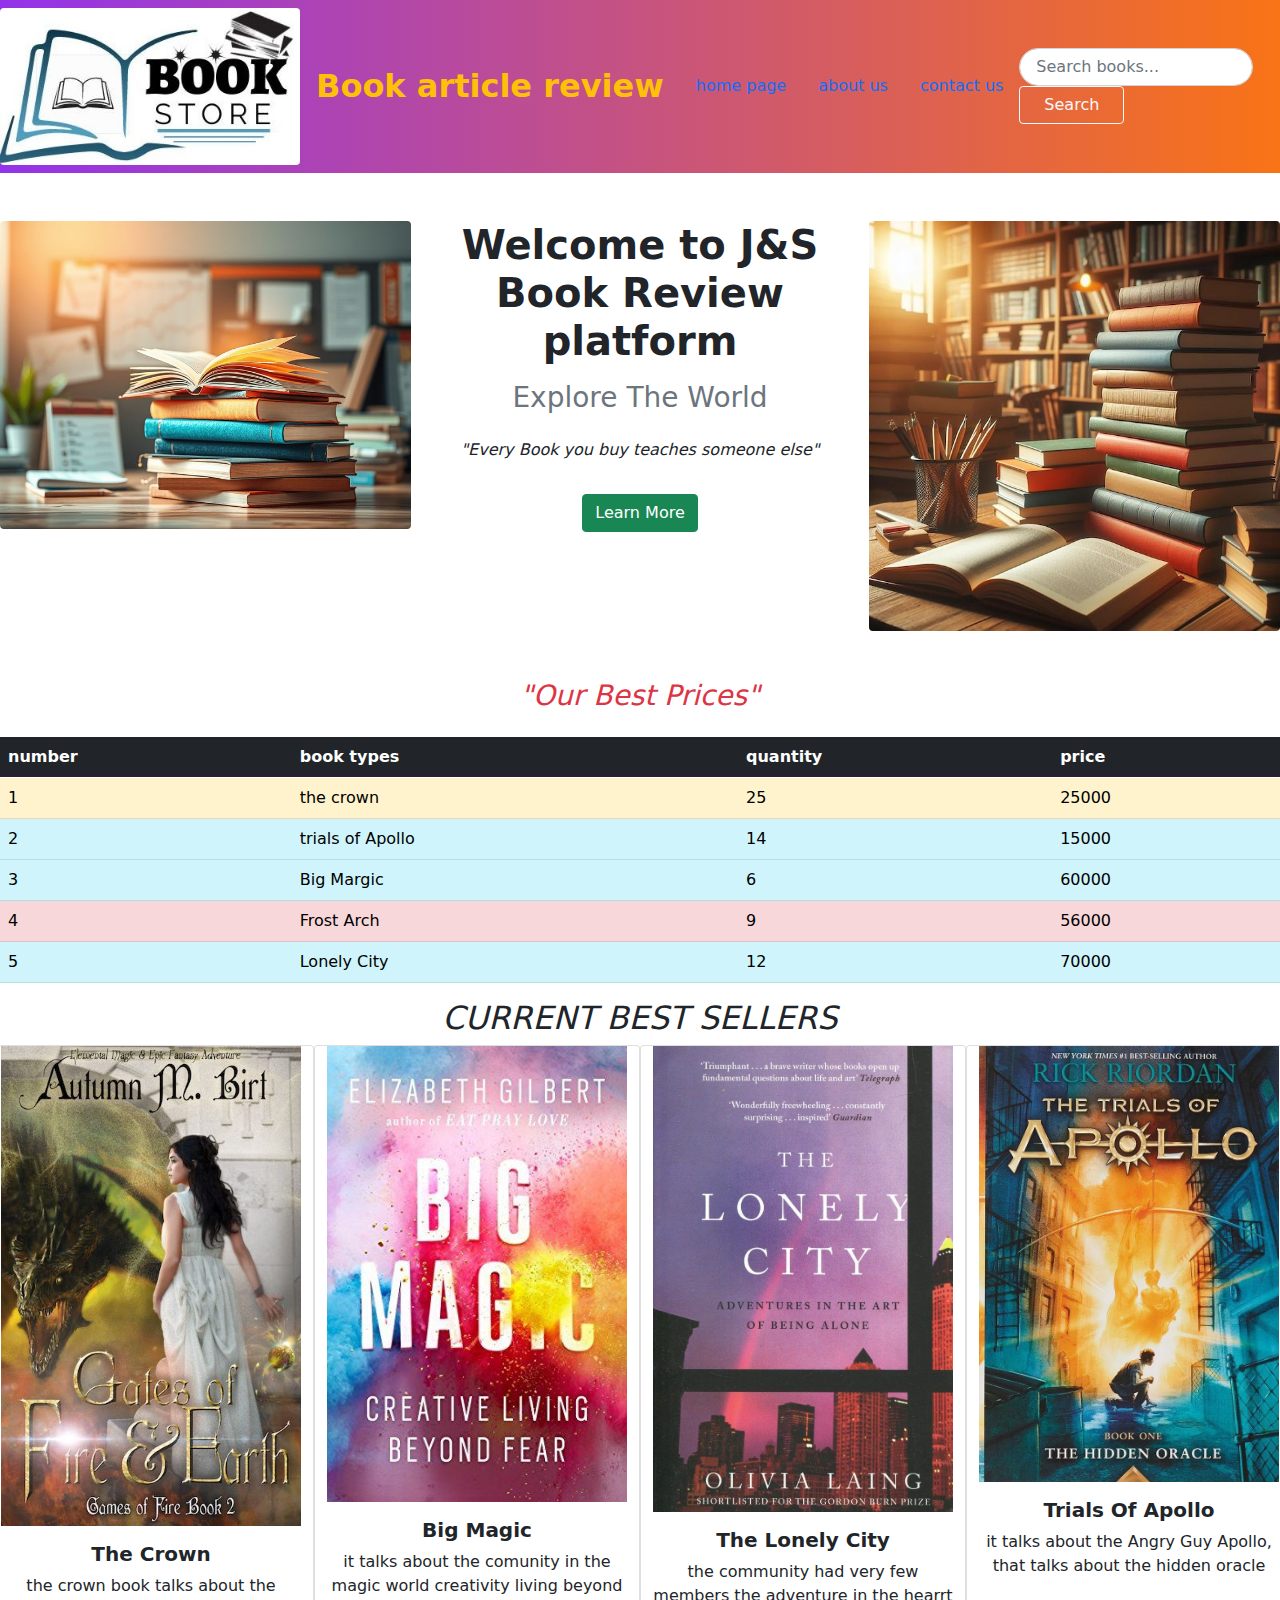
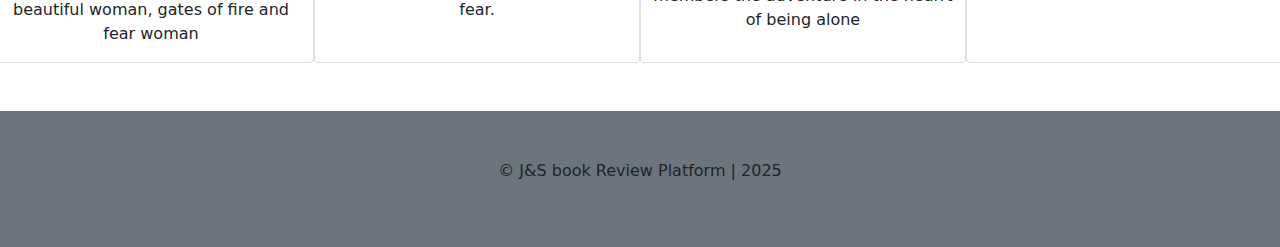
<file: index.html>
<!DOCTYPE html>
<html lang="en">
<head>
    <meta charset="UTF-8">
    <meta name="viewport" content="width=device-width, initial-scale=1.0">
    <title>book review | platform </title>
    <link rel="stylesheet" href="bootstrap/css/bootstrap.css">
    <link rel="stylesheet" href="style.css">
</head>
<body>
   <header>
    
    <nav class="navbar navbar-expand-lg navbar bg-dark">
        <img src="images/new logo.jpg" class="img-fluid rounded">
        <h2 class="fw-bold text text-warning m-3">Book article review</h2>
        
        <a class = "nav-link active" href="index.html">home page</a>
        <a class = "nav-link" href="about.html">about us</a>
        <a  class= "nav-link" href="contact.html">contact us</a>
        <form>
            <input type="search" class="form-control me rounded-pill px-3" placeholder="Search books..." aria-label="search">
            <button class="btn btn-outline-light rounded pill px-4">Search</button>
        </form>
    </nav>
   </header> 
   <section class="text-center py-5 position relative">
   <div class="row aligh-items-center justify-content-center position-relative">
     <div class="col-md-4 position-relative">
        <img src="images/hero text.jpg" class="img-fluid rounded  img-left">
    </div>
    <div class="col-md-4">
        <h1 class="fw-bold mb-3">Welcome to J&S Book Review platform</h1>
        <h3 class="text-muted">Explore The World</h3>
        <p class="fst-italic mt-4">"Every Book you buy teaches someone else"</p>
        <a href="about.html" class="btn btn-success mt-3">Learn More </a>
    </div>
    <div class="col-md-4 position-relative">
        <img src="images/two hero.jpg" class="img-fluid rounded img-right">
    </div>

   </div>
   </section>
   <section>
    <h3 class="text-center fst-italic text-danger pb-3">"Our Best Prices"</h3>
    <table class="table table-info striped">
          <thead>
        <tr class="table table-dark">
            <th>number</th>
            <th>book types</th>
            <th>quantity</th>
            <th>price</th>
        </tr>
    </thead>
    <tbody>
        <tr class= "table table-warning">
            <td>1</td>
            <td>the crown</td>
            <td>25</td>
            <td>25000</td>
        </tr>
        <tr>
            <td>2</td>
            <td>trials of Apollo</td>
            <td>14</td>
            <td>15000</td>
        </tr>
        <tr>
            <td>3</td>
            <td>Big Margic</td>
            <td>6</td>
            <td>60000</td>
            
        </tr>
        <tr class="table table-danger">
            <td>4</td>
            <td>Frost Arch</td>
            <td>9</td>
            <td>56000</td>
        </tr>
        <tr>
            <td>5</td>
            <td>Lonely City</td>
            <td>12</td>
            <td>70000</td>
        </tr>

    </tbody>
    </table>
     </section>
     <section class="row">
        <h2 class="text-center text-uppercase h2 fst-italic">Current Best Sellers</h2>
        <div class="col-3 card">
            <img src="images/the crown.jpg" class="img-fluid">
            <div class="pt-3">
                <h5 class="text-center fw-bold">The Crown</h5>
                <p class="text-center">the crown book talks about the beautiful woman, gates of fire and fear woman</p>
            </div>
        </div>
        <div class="col-3 card">
            <img src="images/big magic.jpg" class="img-fluid">
            <div class="pt-3">
                <h5 class="text-center fw-bold">Big Magic</h5>
                <p class="text-center">it talks about the comunity in the magic world creativity living beyond fear.</p>
            </div>
        </div>
        <div class="col-3 card">
            <img src="images/the lonely city.jpg" class="img-fluid">
            <div class="pt-3">
                <h5 class="text-center fw-bold">The Lonely City</h5>
                <p class="text-center">the community had very few members the adventure in the hearrt of being alone</p>
            </div>
        </div>
        <div class="col-3 card">
            <img src="images/trials of apollo.jpg" class="img-fluid">
            <div class="pt-3">
                <h5 class="text-center fw-bold">Trials Of Apollo</h5>
                <p class="text-center">it talks about the Angry Guy Apollo, that talks about the hidden oracle</p>
            </div>
        </div>

     </section>
     <footer class="bg-secondary p-5 mt-5">
        <p class="text-center">&copy; J&S book Review Platform | 2025</p>
     </footer>
    
</body>
</html>
</file>
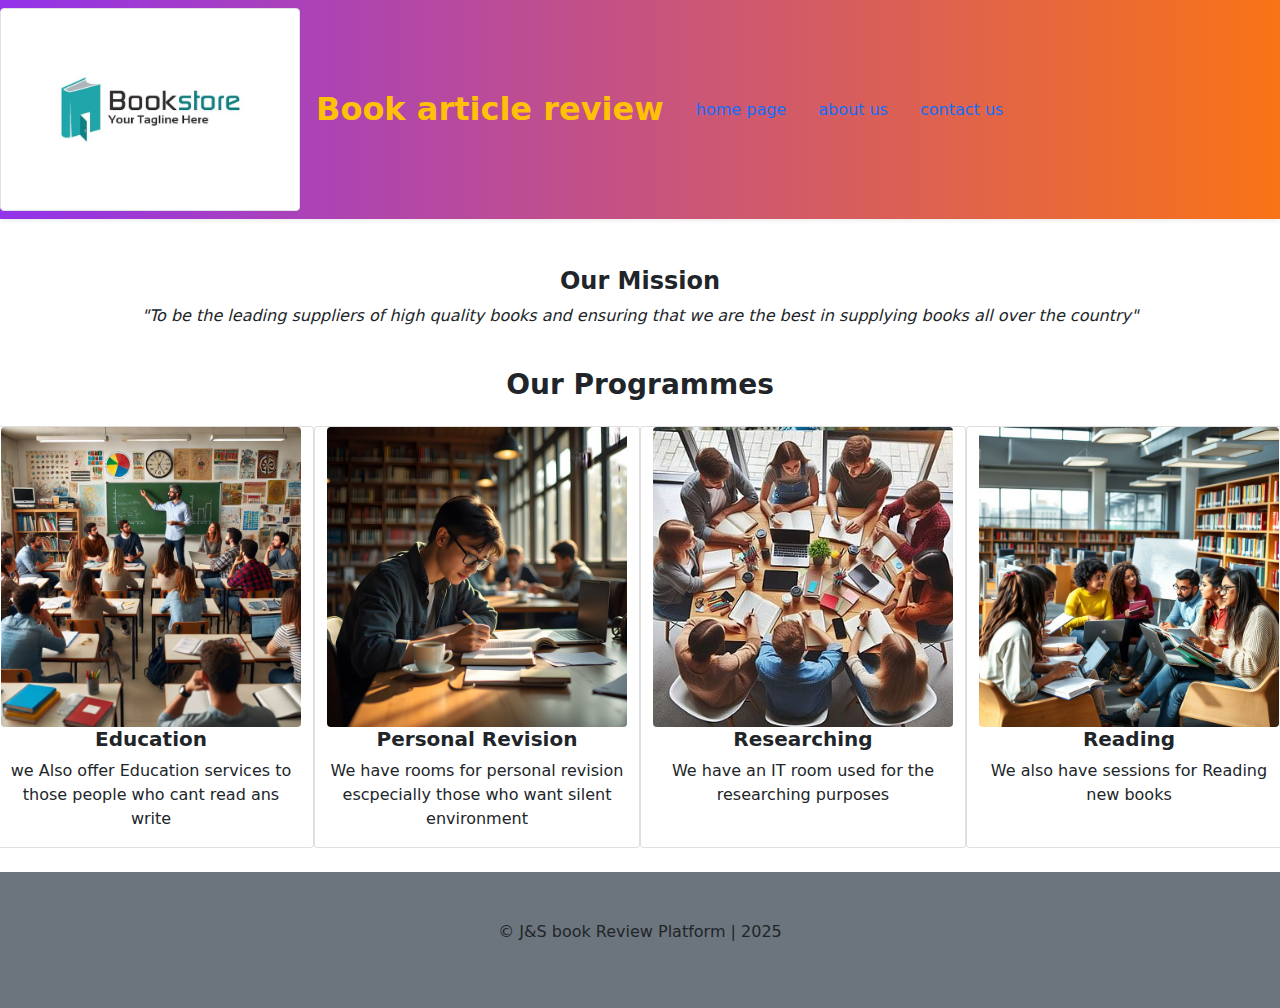
<file: about.html>
<!DOCTYPE html>
<html lang="en">
<head>
    <meta charset="UTF-8">
    <meta name="viewport" content="width=device-width, initial-scale=1.0">
    <title>book review | platform </title>
    <link rel="stylesheet" href="bootstrap/css/bootstrap.css">
    <link rel="stylesheet" href="style.css">
</head>
<body>
   <header>
    
    <nav class="navbar navbar-expand-lg navbar bg-dark shadow-sm">
        <img src="images/logo.jpg" class="img-thumbnail">
        <h2 class="fw-bold text-warning m-3">Book article review</h2>
        
        <a class = "nav-link active" href="index.html">home page</a>
        <a class = "nav-link" href="about.html">about us</a>
        <a  class= "nav-link" href="contact.html">contact us</a>
    </nav>
   </header> 
   <section class="text-center pt-5 pb-4">
    <h4 class="fw-bold">Our Mission</h4>
    <p class="fst-italic">"To be the leading suppliers of high quality books and ensuring that we are the best in supplying books all over the country"</p>
   </section>
   <section class="row">
    <h3 class="text-center fw-bold pb-3">Our Programmes</h3>
    <div class="col-lg-3 col-md-6 col-sm-12 card">
        <img src="images/education.jpg" class="img-fluid rounded">
        <div class="text-center">
            <h5 class="fw-bold">Education</h5>
            <p>we Also offer Education services to those people who cant read ans write</p>
        </div>
    </div>
    <div class="col-lg-3 col-md-6 col-sm-12 card">
        <img src="images/personal revision.jpg" class="img-fluid rounded" alt="">
        <div class="text-center">
            <h5 class="fw-bold">Personal Revision</h5>
            <p>We have rooms for personal revision escpecially those who want silent environment</p>
        </div>
    </div>
    <div class="col-lg-3 col-md-6 col-sm-12 card">
        <img src="images/researching.jpg" class="img-fluid rounded" alt="">
        <div class="text-center">
            <h5 class="fw-bold">Researching</h5>
            <p>We have an IT room used for the researching purposes</p>
        </div>
    </div>
    <div class="col-lg-3 col-md-6 col-sm-12 card">
        <img src="images/reading.jpg" class="img-fluid rounded">
        <div class="text-center">
            <h5 class="fw-bold">Reading</h5>
            <p>We also have sessions for Reading new books </p>
        </div>
    </div>


   </section>
     <footer class="bg-secondary p-5 mt-4">
        <p class="text-center">&copy; J&S book Review Platform | 2025</p>

     </footer>
</file>
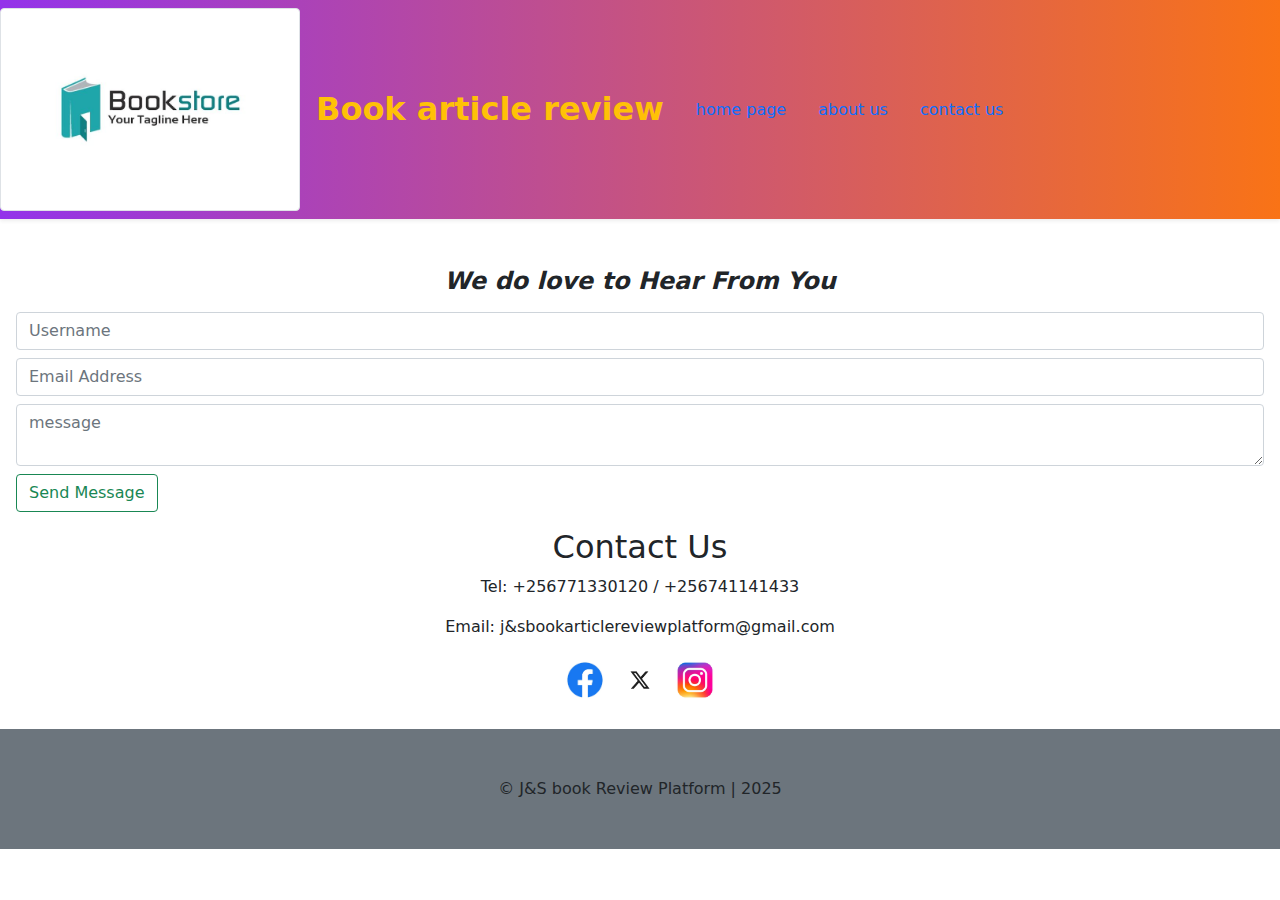
<file: contact.html>
<!DOCTYPE html>
<html lang="en">
<head>
    <meta charset="UTF-8">
    <meta name="viewport" content="width=device-width, initial-scale=1.0">
    <title>book review | platform </title>
    <link rel="stylesheet" href="bootstrap/css/bootstrap.css">
    <link rel="stylesheet" href="style.css">
</head>
<body>
   <header>
    
    <nav class="navbar navbar-expand-lg navbar bg-dark shadow-sm">
        <img src="images/logo.jpg" class="img-thumbnail">
        <h2 class="fw-bold text-warning m-3">Book article review</h2>
        
        <a class = "nav-link active" href="index.html">home page</a>
        <a class = "nav-link" href="about.html">about us</a>
        <a  class= "nav-link" href="contact.html">contact us</a>
    </nav>
   </header> 
   <section>
    <h4 class="text-center fw-bold pt-5 fst-italic">We do love to Hear From You</h4>
    <form class="text-start m-3">
        <input type="text" placeholder="Username" class="form-control mb-2" required>
        <input type="email" placeholder="Email Address" class="form-control mb-2" required>
        <textarea placeholder="message" class="form-control mb-2" id=""></textarea>
        <button class="btn btn-outline-success aligh-items-center">Send Message</button>
    </form>
    <div class="text-center">
         <h2>Contact Us</h2>
    <p>Tel: +256771330120 / +256741141433 </p>
    <p>Email: j&sbookarticlereviewplatform@gmail.com</p>
    <div class="social-links">
        <a href="#"><img src="images/facebook.jpg" class="img-fluid width: 50px"></a>
    <a href="#"><img src="images/twitter 2.jpg" alt="3"></a>
    <a href="#"><img src="images/instagram.jpg" alt=""></a>
    </div>
    </div>
   
   </section>
   <footer class="bg-secondary">
        <p class="text-center m-4 p-5">&copy; J&S book Review Platform | 2025</p>
     </footer>
</file>
<file: style.css>
*{
box-sizing: border-box;
}
nav img{
    width: 300px;
    height: 300px;
}
.social-links img{
    height: 50px;
    height: 50px;
}
nav{
    background: linear-gradient(90deg, #9333ea, #f97316);

}
</file>
